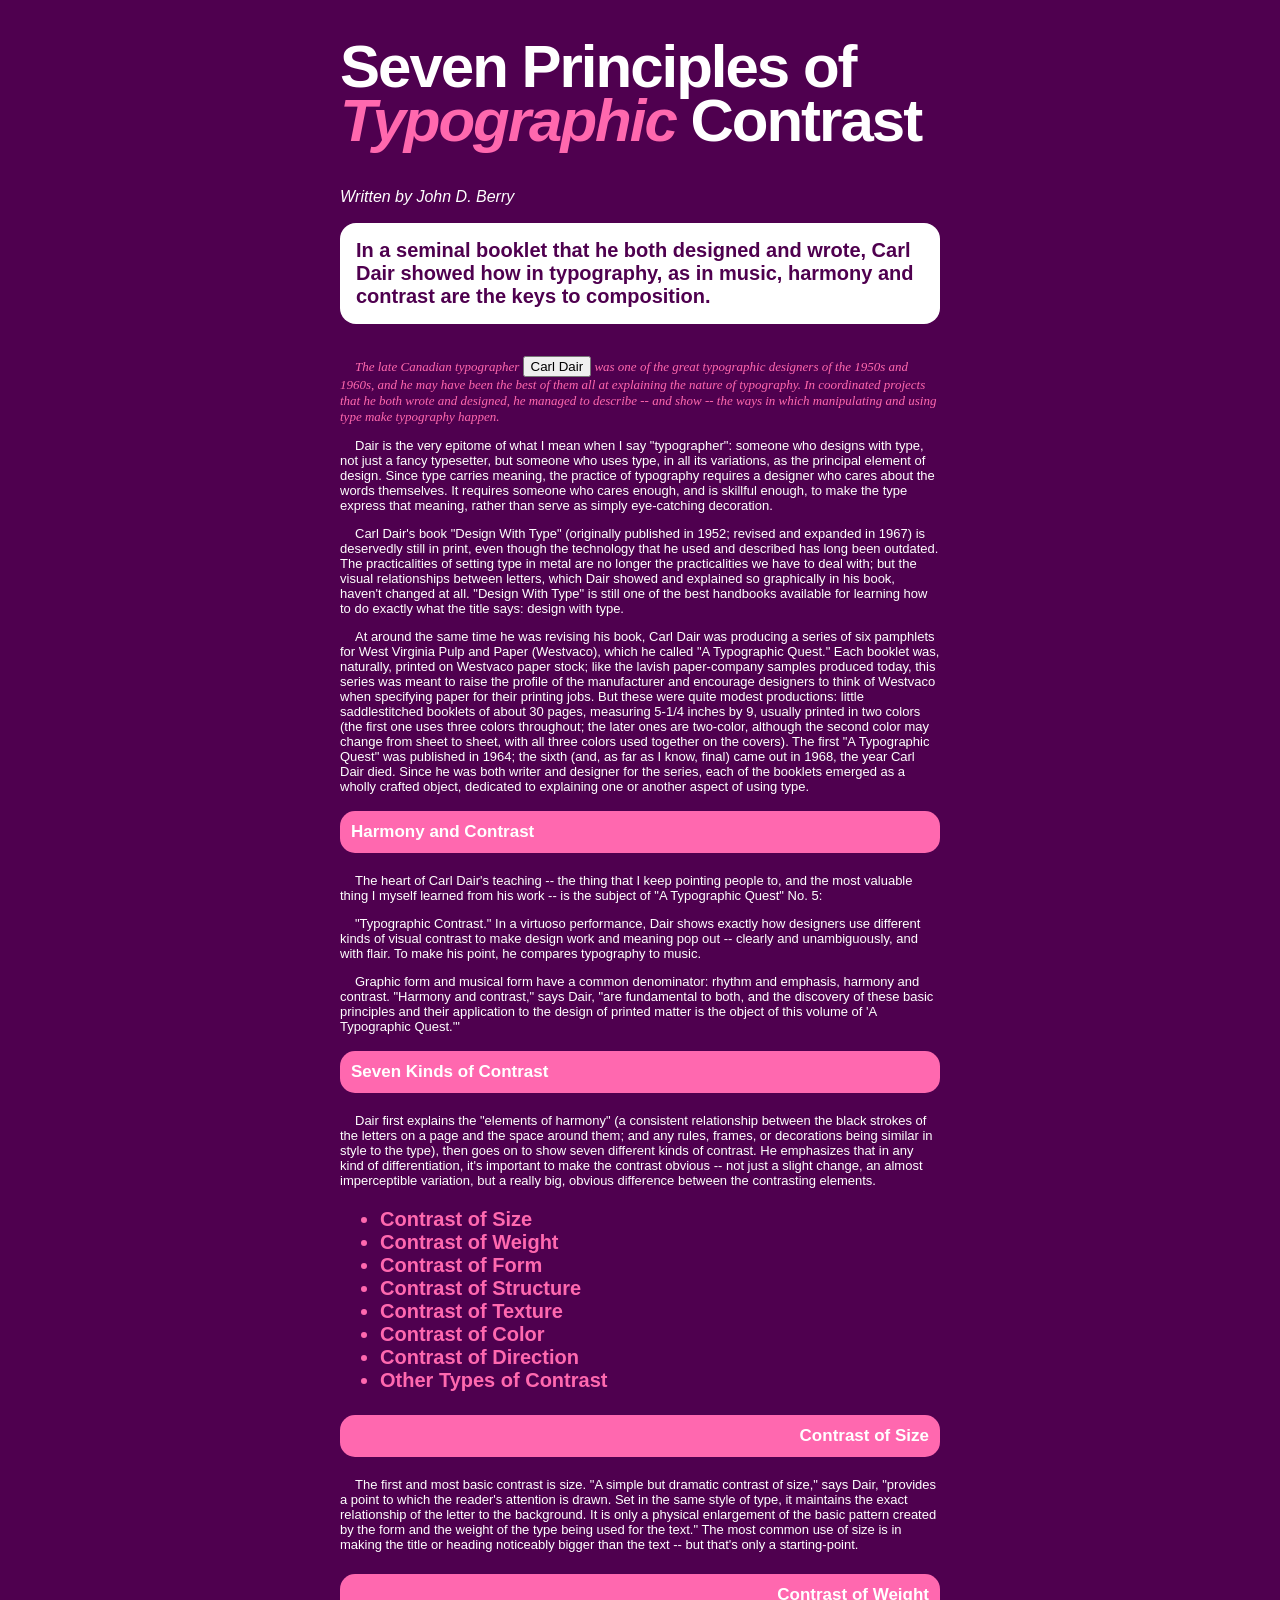
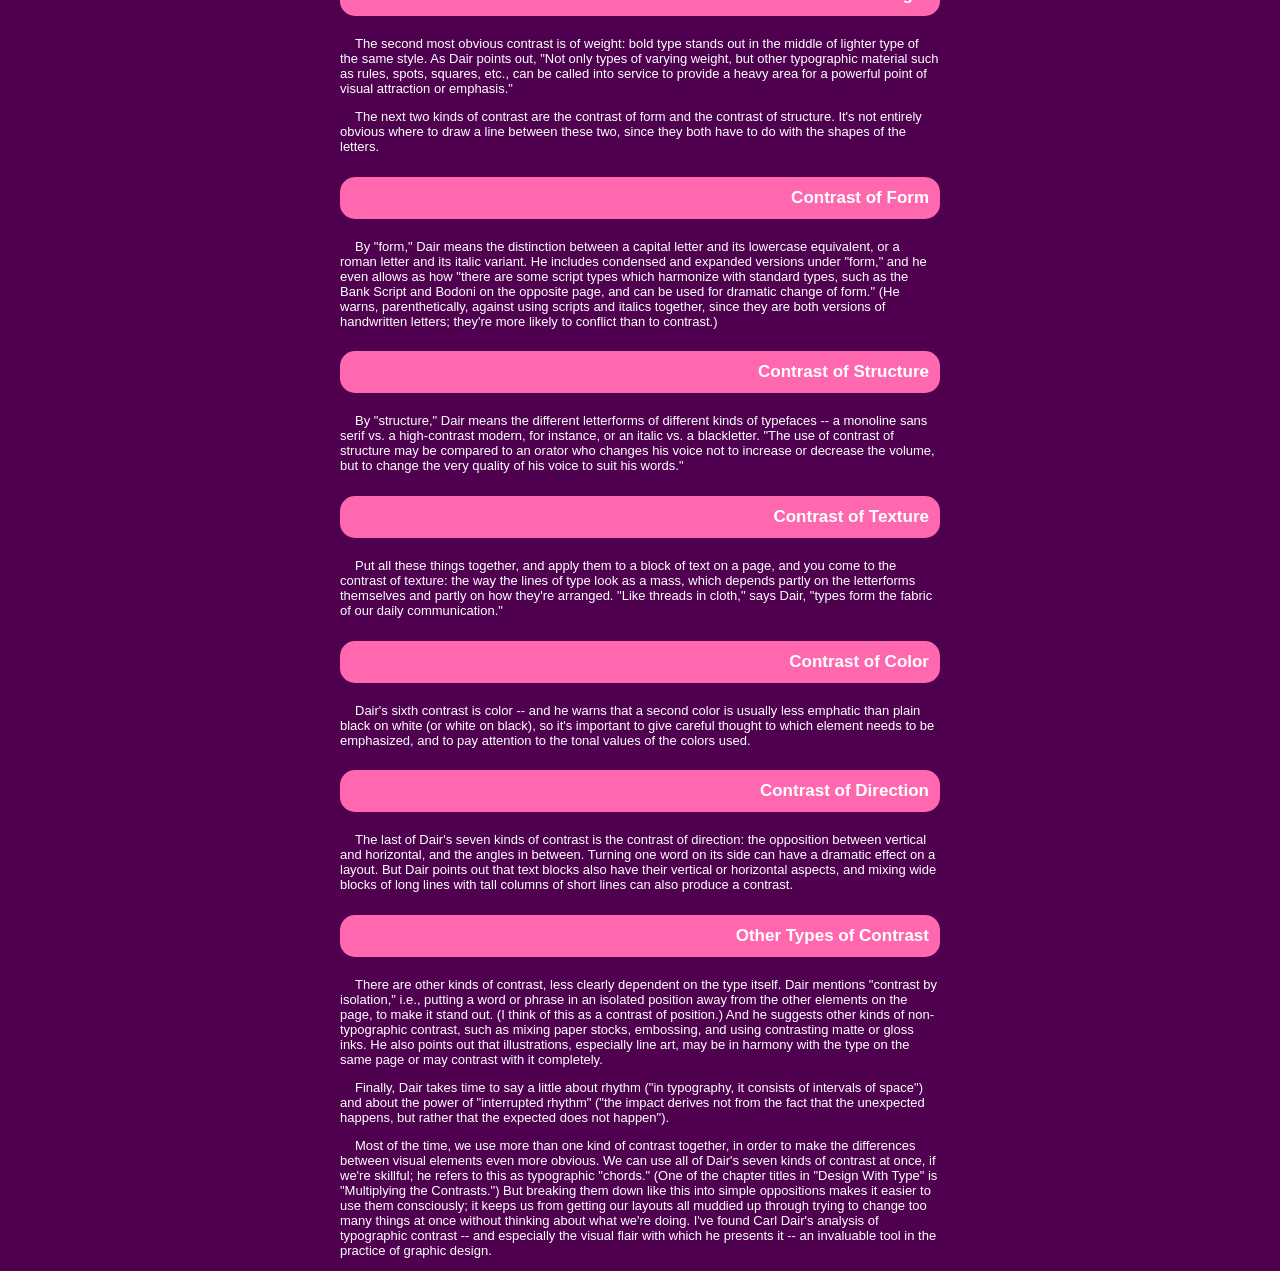
<file: index.html>
<!DOCTYPE html>

<head>

    <title>Seven Principles of Typographic Contrast</title>
    <meta name="viewport" content="width=device-width, initial-scale=1.0">
    <link rel="stylesheet" href="styles.css">

</head>


<body>

    <main>

        <h1>Seven Principles of <span class="fancy"> Typographic </span> Contrast</h1>

        <em>Written by John D. Berry</em>

        <h2>In a seminal booklet that he both designed and wrote, Carl Dair showed how in typography, as in music, harmony and contrast are the keys to composition.</h2>

        <p class="intro">The late Canadian typographer <button onclick="document.location='https://i.imgflip.com/982lba.jpg '">Carl Dair </button> was one of the great typographic designers of the 1950s and 1960s, and he may have been the best of them all at explaining the nature of typography. In coordinated projects that he both wrote and designed, he managed to describe -- and show -- the ways in which manipulating and using type make typography happen.</p>

        <p>Dair is the very epitome of what I mean when I say "typographer": someone who designs with type, not just a fancy typesetter, but someone who uses type, in all its variations, as the principal element of design. Since type carries meaning, the practice of typography requires a designer who cares about the words themselves. It requires someone who cares enough, and is skillful enough, to make the type express that meaning, rather than serve as simply eye-catching decoration.</p>

        <p>Carl Dair's book "Design With Type" (originally published in 1952; revised and expanded in 1967) is deservedly still in print, even though the technology that he used and described has long been outdated. The practicalities of setting type in metal are no longer the practicalities we have to deal with; but the visual relationships between letters, which Dair showed and explained so graphically in his book, haven't changed at all. "Design With Type" is still one of the best handbooks available for learning how to do exactly what the title says: design with type.</p>

        <p>At around the same time he was revising his book, Carl Dair was producing a series of six pamphlets for West Virginia Pulp and Paper (Westvaco), which he called "A Typographic Quest." Each booklet was, naturally, printed on Westvaco paper stock; like the lavish paper-company samples produced today, this series was meant to raise the profile of the manufacturer and encourage designers to think of Westvaco when specifying paper for their printing jobs. But these were quite modest productions: little saddlestitched booklets of about 30 pages, measuring 5-1/4 inches by 9, usually printed in two colors (the first one uses three colors throughout; the later ones are two-color, although the second color may change from sheet to sheet, with all three colors used together on the covers). The first "A Typographic Quest" was published in 1964; the sixth (and, as far as I know, final) came out in 1968, the year Carl Dair died. Since he was both writer and designer for the series, each of the booklets emerged as a wholly crafted object, dedicated to explaining one or another aspect of using type.</p>

        <h3>Harmony and Contrast</h3>

        <p>The heart of Carl Dair's teaching -- the thing that I keep pointing people to, and the most valuable thing I myself learned from his work -- is the subject of "A Typographic Quest" No. 5: </p>

        <p>"Typographic Contrast." In a virtuoso performance, Dair shows exactly how designers use different kinds of  visual contrast to make design work and meaning pop out -- clearly and unambiguously, and with flair. To make his point, he compares typography to music.</p>

        <p>Graphic form and musical form have a common denominator: rhythm and emphasis, harmony and contrast. "Harmony and contrast," says Dair, "are fundamental to both, and the discovery of these basic principles and their application to the design of printed matter is the object of this volume of 'A Typographic Quest.'"</p>

        <h3>Seven Kinds of Contrast</h3>

        <p>Dair first explains the "elements of harmony" (a consistent relationship between the black strokes of the letters on a page and the space around them; and any rules, frames, or decorations being similar in style to the type), then goes on to show seven different kinds of contrast. He emphasizes that in any kind of differentiation, it's important to make the contrast obvious -- not just a slight change, an almost imperceptible variation, but a really big, obvious difference between the contrasting elements.</p>

        <ul>
            <li>Contrast of Size</li>
            <li>Contrast of Weight</li>
            <li>Contrast of Form</li>
            <li>Contrast of Structure</li>
            <li>Contrast of Texture</li>
            <li>Contrast of Color</li>
            <li>Contrast of Direction</li>
            <li>Other Types of Contrast</li>
        </ul>

        <h4>Contrast of Size</h4>

        <p>The first and most basic contrast is size. "A simple but dramatic contrast of size," says Dair, "provides a point to which the reader's attention is drawn. Set in the same style of type, it maintains the exact relationship of the letter to the background. It is only a physical enlargement of the basic pattern created by the form and the weight of the type being used for the text." The most common use of size is in making the title or heading noticeably bigger than the text -- but that's only a starting-point.</p>

        <h4>Contrast of Weight</h4>

        <p>The second most obvious contrast is of weight: bold type stands out in the middle of lighter type of the same style. As Dair points out, "Not only types of varying weight, but other typographic material such as rules, spots, squares, etc., can be called into service to provide a heavy area for a powerful point of visual attraction or emphasis."</p>
       
        <p>The next two kinds of contrast are the contrast of form and the contrast of structure. It's not entirely obvious where to draw a line between these two, since they both have to do with the shapes of the letters.</p>

        <h4>Contrast of Form</h4>

        <p>By "form," Dair means the distinction between a capital letter and its lowercase equivalent, or a roman letter and its italic variant. He includes condensed and expanded versions under "form," and he even allows as how "there are some script types which harmonize with standard types, such as the Bank Script and Bodoni on the opposite page, and can be used for dramatic change of form." (He warns, parenthetically, against using scripts and italics together, since they are both versions of handwritten letters; they're more likely to conflict than to contrast.)</p>

        <h4>Contrast of Structure</h4>

        <p>By "structure," Dair means the different letterforms of different kinds of typefaces -- a monoline sans serif vs. a high-contrast modern, for instance, or an italic vs. a blackletter. "The use of contrast of structure may be compared to an orator who changes his voice not to increase or decrease the volume, but to change the very quality of his voice to suit his words."</p>

        <h4>Contrast of Texture</h4>

        <p>Put all these things together, and apply them to a block of text on a page, and you come to the contrast of texture: the way the lines of type look as a mass, which depends partly on the letterforms themselves and partly on how they're arranged. "Like threads in cloth," says Dair, "types form the fabric of our daily communication." </p>

        <h4>Contrast of Color</h4>

        <p>Dair's sixth contrast is color -- and he warns that a second color is usually less emphatic than plain black on white (or white on black), so it's important to give careful thought to which element needs to be emphasized, and to pay attention to the tonal values of the colors used.</p>

        <h4>Contrast of Direction</h4>

        <p>The last of Dair's seven kinds of contrast is the contrast of direction: the opposition between vertical and horizontal, and the angles in between. Turning one word on its side can have a dramatic effect on a layout. But Dair points out that text blocks also have their vertical or horizontal aspects, and mixing wide blocks of long lines with tall columns of short lines can also produce a contrast.</p>

        <h4>Other Types of Contrast</h4>

        <p>There are other kinds of contrast, less clearly dependent on the type itself. Dair mentions "contrast by isolation," i.e., putting a word or phrase in an isolated position away from the other elements on the page, to make it stand out. (I think of this as a contrast of position.) And he suggests other kinds of non-typographic contrast, such as mixing paper stocks, embossing, and using contrasting matte or gloss inks. He also points out that illustrations, especially line art, may be in harmony with the type on the same page or may contrast with it completely.</p>

        <p>Finally, Dair takes time to say a little about rhythm ("in typography, it consists of intervals of space") and about the power of "interrupted rhythm" ("the impact derives not from the fact that the unexpected happens, but rather that the expected does not happen").</p>

        <p>Most of the time, we use more than one kind of contrast together, in order to make the differences between visual elements even more obvious. We can use all of Dair's seven kinds of contrast at once, if we're skillful; he refers to this as typographic "chords." (One of the chapter titles in "Design With Type" is "Multiplying the Contrasts.") But breaking them down like this into simple oppositions makes it easier to use them consciously; it keeps us from getting our layouts all muddied up through trying to change too many things at once without thinking about what we're doing. I've found Carl Dair's analysis of typographic contrast -- and especially the visual flair with which he presents it -- an invaluable tool in the practice  of graphic design.</p>
    
    </main>

</body>
</file>
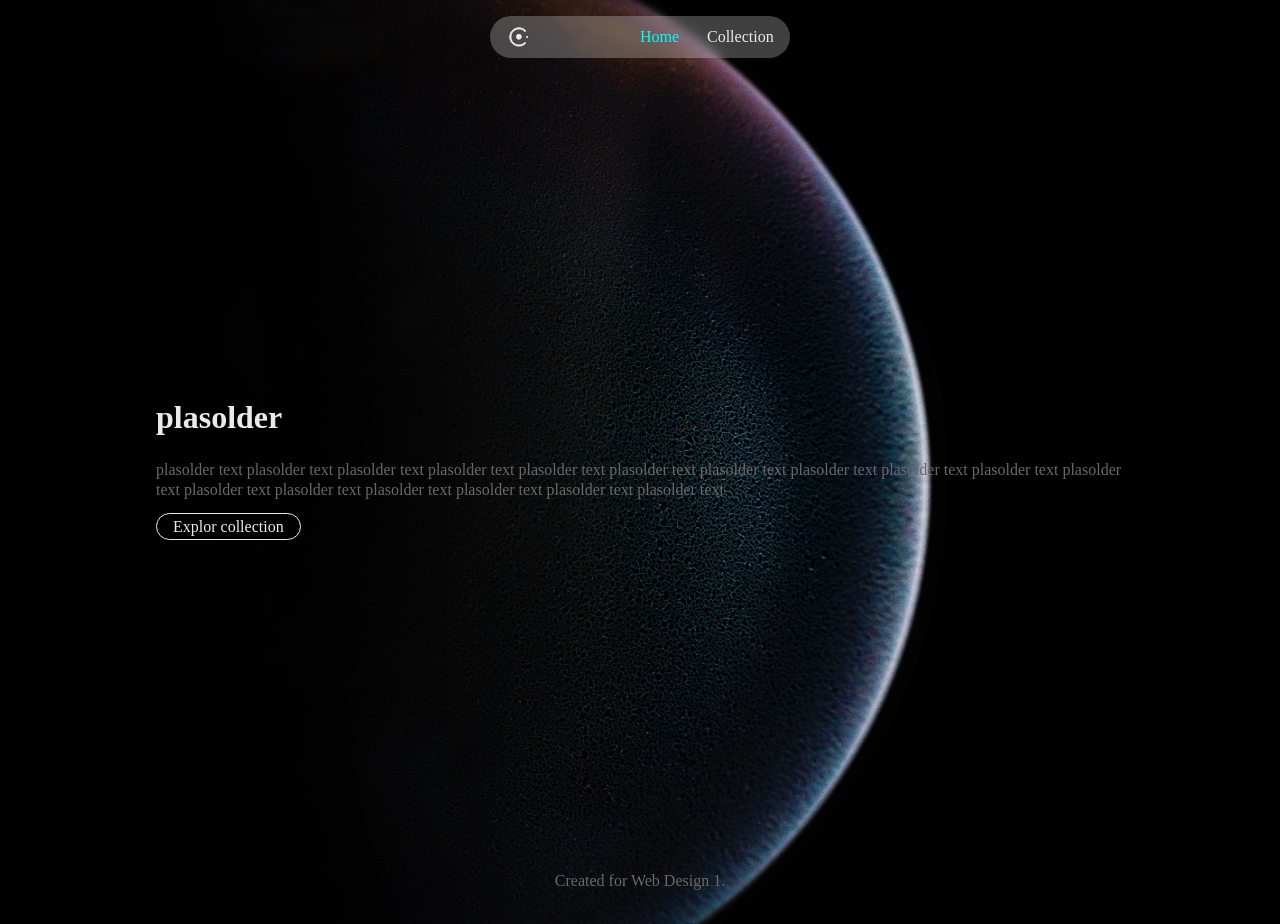
<file: media 2/index.html>
<!-- COLLECTION -->

<!DOCTYPE html>
<head>
  <title>Collection</title>
  <meta name="viewport" content="width=device-width, initial-scale=1">
  <link rel="stylesheet" href="styles.css">



  <!-- GOOGLE FONTS-->
   <link rel="preconnect" href="">
   <link rel="preconnect" href="">
   <link href="">

</head>


<body class="bg-image">



  <!-- HEADER -->
  <header>
    <img src="images/collection-icon.svg" alt="logo">
      <a href="index.html" class="active" >Home</a>
      <a href="collection.html">Collection</a>
  </header>



  <!-- MAIN CONTENT-->
  <main class="vertical-align">
    <div>
    <h1>plasolder</h1>
    <p> plasolder text plasolder text plasolder text plasolder text plasolder text plasolder text plasolder text plasolder text plasolder text plasolder text plasolder text plasolder text plasolder text plasolder text plasolder text plasolder text plasolder text</p>
    <a href="collection.html" class="Button">Explor collection</a>
    <!-- <img alt="Planet Earth" src="images/earth.jpg" -->
    </div> 
  
  </main>



  <!-- FOOTER -->
  <footer>
    <p>Created for Web Design 1.</p>
  </footer>



</body>
</file>
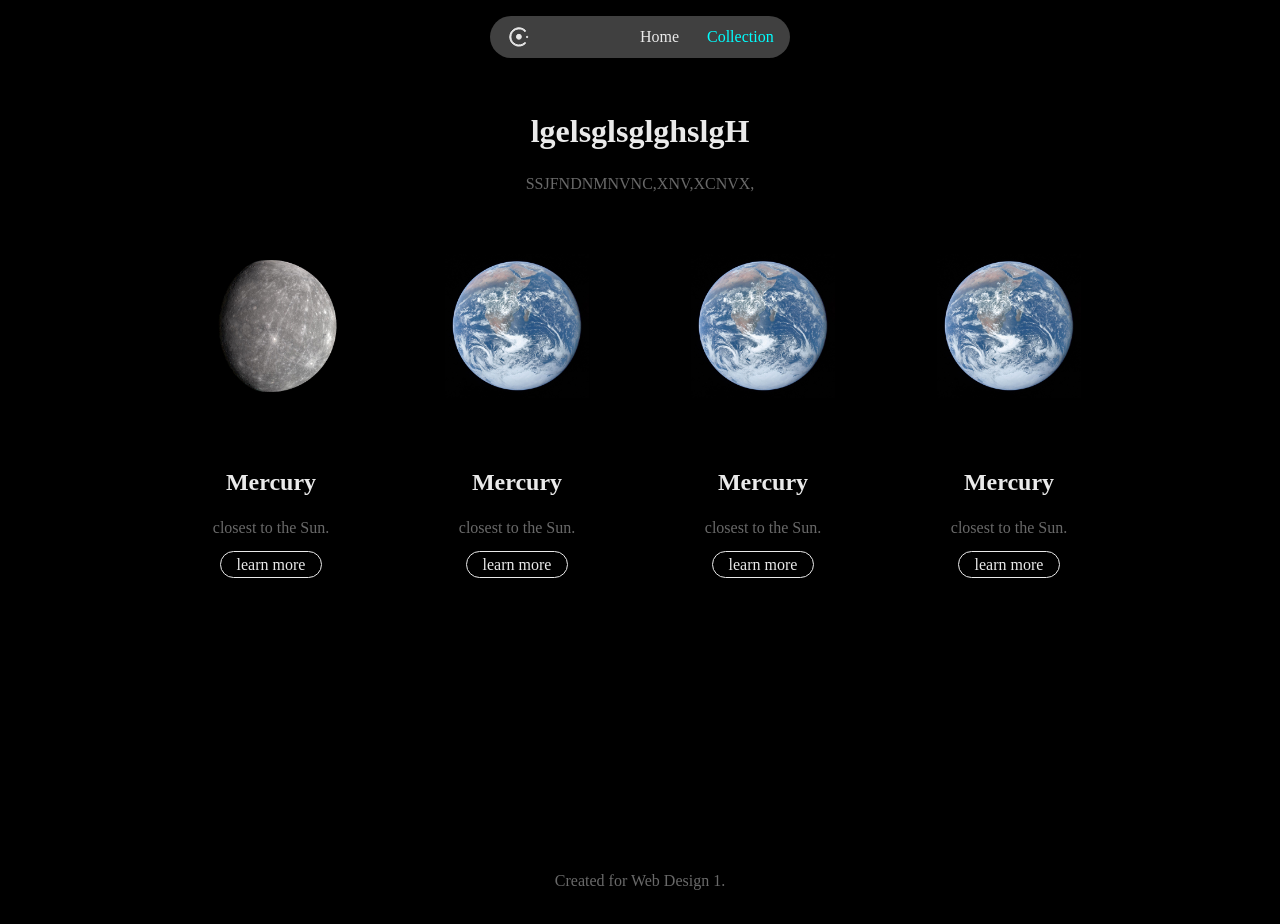
<file: media 2/collection.html>
<!-- COLLECTION -->

<!DOCTYPE html>
<head>
   <title> Collection </title>
   <meta name= "viewport" content= "width=device-width, initial-scale=1">
    <link rel= "stylesheet" href= "styles.css">



   <!-- GOOGLE FONTS-->
   <link rel="preconnect" href="">
   <link rel="preconnect" href="">
   <link href="">



</head>


<body>



  <!-- HEADER -->
  <header>
    <img src="images/collection-icon.svg" alt="logo">
      <a href="index.html">Home</a>
      <a href="collection.html" class="active">Collection</a>
  </header>

  


  <!-- MAIN CONTENT -->
  <main> 

    <h1 class="center-line">lgelsglsglghslgH</h1>
    <P class="center-line">SSJFNDNMNVNC,XNV,XCNVX,</P>

    <!-- IMAGE GRID -->
    <div class="grid center-line" > 
      <div> 
        <img alt="Planet Earth" src="images/mercury.jpg">
        <h2> Mercury</h2>
        <p>closest to the Sun.</p>
        <a href="" class="Button">learn more</a>
      </div>

      <div>
        <img alt="Planet Earth" src="images/earth.jpg">
        <h2> Mercury</h2>
        <p>closest to the Sun.</p>
        <a href="" class="Button">learn more</a>
      
      </div>

      <div>
        <img alt="Planet Earth" src="images/earth.jpg">
        <h2> Mercury</h2>
        <p>closest to the Sun.</p>
        <a href="" class="Button">learn more</a>
      
      </div>
      
      <div>  
        <img alt="Planet Earth" src="images/earth.jpg">
        <h2> Mercury</h2>
        <p>closest to the Sun.</p>
        <a href="" class="Button">learn more</a>

      </div>

    </div>

  </main>



  <!-- FOOTER -->
  <footer>
    <p>Created for Web Design 1.</p>
  </footer>



</body>
</file>
<file: styles.css>
body {
    background-color:rgb(79, 0, 79);
    color: #ffffff;
    font-family: "DM Sans", sans-serif;
}

main {
    max-width: 600px;
    margin-left: auto;
    margin-right: auto;

}

h1 { 
    font-size: 60px;
    font-weight: 700;
    line-height: 90%;
    letter-spacing: -2px;
}

h2 {
    background-color: rgb(255, 255, 255) ;
    color: rgb(79, 0, 79);
    padding: 16px;
    font-size: 20px;
    font-weight: 600;
    border-radius: 16px ;
    margin-bottom: 32px;
}

h3 {
    background-color: rgb(255, 104, 175) ;
    color: white;
    padding: 11px;
    font-size: 17px;
    font-weight: 550;
    border-radius: 15px ;
    margin-bottom: 20px;
}

h4 {
    background-color: rgb(255, 104, 175) ;
    color: white;
    padding: 11px;
    font-size: 17px;
    font-weight: 550;
    border-radius: 15px ;
    margin-bottom: 20px;
    text-align: right;
}

ul {
    color: rgb(255, 104, 175);
    font-size: 20px;
    font-weight: 600;
}

p {
    font-size: 13px;
    text-indent: 15px;
}

.intro {
    color: rgb(255, 104, 174);
    font-family: "DM Sans"; 
    font-style: italic;
}

.fancy {
    font-style: italic; 
    color: rgb(255, 104, 174);

}
</file>
<file: media 2/styles.css>
/* COLLECTION */


* {
  box-sizing: border-box;
}

body {
  background: #000000;
  color: #EAEAEA;
  margin: 0;
  padding: 0; 
  line-height: 1.3;
  font-size: 16px;
  min-height: 100vh;
  max-width: 100vw;
}

img {
  max-width: 100%;
}

header {background-color: rgba(255, 255, 255, 25%);
  max-width: 300px;
  margin: 16px auto;
  padding: 8px 16px;
  border-radius: 32px;
  display: grid; 
  grid-template-columns: 2fr 1fr 1fr;
  align-items: center;
  position: sticky;
  top: 16px;
  backdrop-filter: blur(5px);
}

a {
color: #EAEAEA;
text-decoration: none;
}

a:hover {
 opacity: 50%;
}

footer {
  text-align: center;
  padding: 16px;
}

footer p {
  max-width: 100%;
  font-size: 16px;
  color: dimgray;
}

p {
  font-size: 16px;
  color: dimgray;
}

h1 {
  font-size: 32px;
}



.Button {
  border: 1px solid #EAEAEA;
  padding: 4px 16px;
  border-radius: 32px;
}

main {
  max-width: 1000px;
  padding: 16px;
  margin: 0 auto;
  min-height: 85vh ;
}

.bg-image {
  background-image: url(images/sun.jpg);
  background-size: cover;
  background-position: center;
}

.active {
 color: aqua;


}

/* GRID */ 

.grid {
  display: grid; 
  grid-template-columns: repeat(auto-fit, minmax(200px, 1fr));
  gap: 16px;


}


/* Utilities */

.center-line {
  text-align: center;
  max-width: 100%;
}

.vertical-align {
  display: grid;
  align-items: center;
}
</file>
